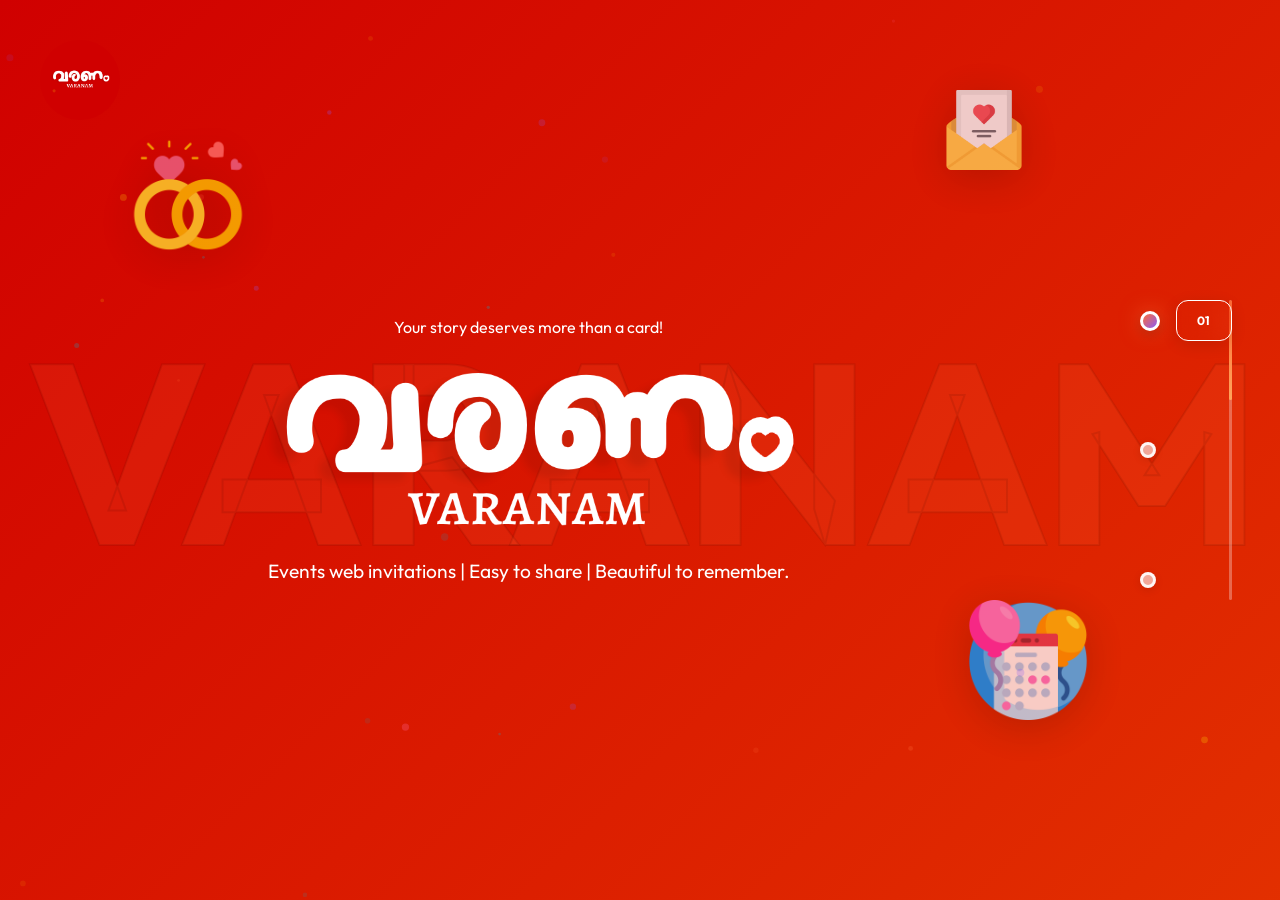
<file: index.html>
<!DOCTYPE html>
<html lang="en">

<head>
    <meta charset="UTF-8">
    <meta name="viewport" content="width=device-width, initial-scale=1.0">
    <title>varanam</title>
    <meta name="description"
        content="Create beautiful wedding and event web invitations. Easy setup, customizable designs, and shareable online invitations.">
    <link rel="preconnect" href="https://fonts.googleapis.com">
    <link rel="preconnect" href="https://fonts.gstatic.com" crossorigin>
    <link href="https://fonts.googleapis.com/css2?family=Outfit:wght@300;400;500;600;700&display=swap" rel="stylesheet">
    <link rel="stylesheet" href="https://cdnjs.cloudflare.com/ajax/libs/font-awesome/6.5.1/css/all.min.css">
    <link rel="stylesheet" href="style.css">
    <link rel="stylesheet" href="animations.css">
    <link rel="icon" type="image/png" sizes="32x32" href="/images/logo.jpg">
    <link rel="icon" type="image/png" sizes="192x192" href="/images/logo.jpg">
    <link rel="apple-touch-icon" href="/images/logo.jpg">
</head>

<body>
    <!-- Main Slider Container -->
    <main class="slider-container">
        <!-- Slide 1: Orange -->
        <section class="slide active" data-slide="1">
            <div class="slide-content">
                <div class="decorative-elements">
                    <img src="/images/wedding-ring.png" alt="Orange" class="emoji-orange emoji-1">
                    <img src="/images/event.png" alt="Orange" class="emoji-orange emoji-2">
                    <img src="/images/wedding-invitation.png" alt="Leaf" class="emoji-leaf">
                </div>
                <div class="logo"></div>
                <h1 class="slide-title" data-text="Setup">VARANAM</h1>

                <div class="text-content">
                    <!-- <div class="step-number">01</div> -->
                    <p class="step-description" style="font-size: medium;">Your story deserves more than a card!</p>
                    <h2 class="step-title"><img src="/images/logo-text.png" class="logo-text" alt="logo-text"></h2>
                    <p class="step-description">Events web invitations | Easy to share | Beautiful to remember.</p>
                </div>

                <button class="slide-action-btn">
                    <span>Click to Slide</span>
                    <svg width="16" height="16" viewBox="0 0 24 24" fill="none" stroke="currentColor" stroke-width="2">
                        <path d="M5 12h14M12 5l7 7-7 7" />
                    </svg>
                </button>
            </div>
        </section>

        <!-- Slide 2: Lemon -->
        <section class="slide" data-slide="2">
            <div class="slide-content">
                <div class="decorative-elements">
                    <img src="/images/bubble.png" alt="Lemon" class="emoji-lemon emoji-1">
                    <img src="/images/bubble.png" alt="Lemon" class="emoji-lemon emoji-2">
                    <img src="/images/bubble.png" alt="Leaf" class="emoji-leaf">
                </div>
                <div class="logo"></div>
                <h1 class="slide-title" data-text="Configure">SERVICES</h1>

                <div class="text-content">
                    <!-- <div class="step-number">02</div> -->
                    <h2 class="step-title">Services & Features</h2>
                    <p class="step-description">Wedding Web Invitations | Celebration Web Invitations | Traditional &
                        Religious Web Invitations | Formal Web Invitations | Corporate Web Invitations</p>

                    <div class="smart-features">
                        <!-- <h2 class="features-title">Smart Features</h2> -->

                        <div class="features-grid">
                            <div class="feature-card">
                                <div class="feature-head">
                                    <h3>Google Maps Integration</h3>
                                </div>
                            </div>

                            <div class="feature-card">
                                <div class="feature-head">
                                    <h3>Event Schedule</h3>
                                </div>
                            </div>

                            <div class="feature-card">
                                <div class="feature-head">
                                    <h3>Countdown Timer</h3>
                                </div>
                            </div>

                            <div class="feature-card">
                                <div class="feature-head">
                                    <h3>Photo Gallery & Story</h3>
                                </div>
                            </div>
                        </div>
                    </div>

                </div>

                <button class="slide-action-btn">
                    <span>Click to Slide</span>
                    <svg width="16" height="16" viewBox="0 0 24 24" fill="none" stroke="currentColor" stroke-width="2">
                        <path d="M5 12h14M12 5l7 7-7 7" />
                    </svg>
                </button>
            </div>
        </section>

        <!-- Slide 3: Grape -->
        <section class="slide" data-slide="3">
            <div class="slide-content">
                <div class="decorative-elements">
                    <!-- <img src="https://raw.githubusercontent.com/twitter/twemoji/master/assets/svg/1f347.svg" alt="Grape"
                        class="emoji-grape emoji-1">
                    <img src="https://raw.githubusercontent.com/twitter/twemoji/master/assets/svg/1f347.svg" alt="Grape"
                        class="emoji-grape emoji-2">
                    <img src="https://raw.githubusercontent.com/twitter/twemoji/master/assets/svg/1f343.svg" alt="Leaf"
                        class="emoji-leaf"> -->
                </div>
                <div class="logo"></div>
                <h1 class="slide-title" data-text="Complete">CONTACT</h1>

                <div class="text-content">
                    <!-- <div class="step-number">03</div> -->
                    <h2 class="step-title">CONTACT</h2>

                    <section class="contact-section">
                        <div class="contact-icons">
                            <a href="tel:+918089821367" class="contact-icon" aria-label="Call">
                                <i class="fa-solid fa-phone"></i>
                            </a>

                            <a href="mailto:varanam.invite@gmail.com" class="contact-icon" aria-label="Email">
                                <i class="fa-solid fa-envelope"></i>
                            </a>

                            <a href="https://www.instagram.com/varanam.invite/" target="_blank" class="contact-icon"
                                aria-label="Instagram">
                                <i class="fa-brands fa-instagram"></i>
                            </a>

                            <a href="https://facebook.com/varanam.invite/" target="_blank" class="contact-icon"
                                aria-label="Facebook">
                                <i class="fa-brands fa-facebook-f"></i>
                            </a>

                            <a href="https://wa.me/918089821367" target="_blank" class="contact-icon"
                                aria-label="WhatsApp">
                                <i class="fa-brands fa-whatsapp"></i>
                            </a>
                        </div>
                    </section>




                </div>

                <button class="slide-action-btn">
                    <span>Click to Slide</span>
                    <svg width="16" height="16" viewBox="0 0 24 24" fill="none" stroke="currentColor" stroke-width="2">
                        <path d="M5 12h14M12 5l7 7-7 7" />
                    </svg>
                </button>
            </div>
        </section>

        <!-- Timeline Navigation -->
        <div class="timeline-nav">
            <div class="timeline-track">
                <div class="timeline-progress"></div>
            </div>
            <div class="timeline-items">
                <div class="timeline-item active" data-slide="0">
                    <div class="timeline-dot"></div>
                    <div class="timeline-label">
                        <span class="timeline-number">01</span>
                        <!-- <span class="timeline-title">Setup</span> -->
                    </div>
                </div>
                <div class="timeline-item" data-slide="1">
                    <div class="timeline-dot"></div>
                    <div class="timeline-label">
                        <span class="timeline-number">02</span>
                        <!-- <span class="timeline-title">Configure</span> -->
                    </div>
                </div>
                <div class="timeline-item" data-slide="2">
                    <div class="timeline-dot"></div>
                    <div class="timeline-label">
                        <span class="timeline-number">03</span>
                        <!-- <span class="timeline-title">Complete</span> -->
                    </div>
                </div>
            </div>
        </div>

        <!--Arrow navigation-->

        <!-- Mobile Arrow Navigation -->
        <div class="mobile-nav">
            <button class="nav-btn prev">
                <i class="fa-solid fa-arrow-left"></i>
            </button>
            <button class="nav-btn next">
                <i class="fa-solid fa-arrow-right"></i>
            </button>
        </div>



    </main>

    <script src="main.js"></script>
</body>

</html>
</file>
<file: style.css>
/* ===== CSS RESET & BASE ===== */
* {
    margin: 0;
    padding: 0;
    box-sizing: border-box;
}

html {
    overflow: hidden;
    height: 100vh;
}

:root {
    /* Enhanced Color Palette - Vibrant & Modern */
    --bg-cream: #F5EFE6;
    --bg-light: #FAF6F0;
    --text-dark: #2C2416;
    --text-medium: #5C5346;
    --text-light: #8C8376;

    /* Product Colors - Enhanced Vibrancy */
    --orange-primary: #FF6B35;
    --orange-light: #FF8C42;
    --orange-dark: #FF4500;
    --orange-bg: rgba(255, 107, 53, 0.15);
    --orange-glow: rgba(255, 107, 53, 0.4);

    --lemon-primary: #FFD700;
    --lemon-light: #FFEB3B;
    --lemon-dark: #FFC107;
    --lemon-bg: rgba(255, 215, 0, 0.15);
    --lemon-glow: rgba(255, 215, 0, 0.4);

    --grape-primary: #8B5CF6;
    --grape-light: #A78BFA;
    --grape-dark: #7C3AED;
    --grape-bg: rgba(139, 92, 246, 0.15);
    --grape-glow: rgba(139, 92, 246, 0.4);

    /* Accent Colors */
    --accent-pink: #FF6B9D;
    --accent-cyan: #06B6D4;
    --accent-emerald: #10B981;

    /* UI Elements */
    --white: #FFFFFF;
    --shadow-sm: 0 2px 8px rgba(0, 0, 0, 0.06);
    --shadow-md: 0 4px 16px rgba(0, 0, 0, 0.08);
    --shadow-lg: 0 8px 32px rgba(0, 0, 0, 0.12);
    --shadow-color: 0 10px 40px rgba(0, 0, 0, 0.15);
    --shadow-glow: 0 0 30px;

    /* Typography */
    --font-primary: 'Outfit', -apple-system, BlinkMacSystemFont, 'Segoe UI', sans-serif;

    /* Spacing */
    --spacing-xs: 0.5rem;
    --spacing-sm: 1rem;
    --spacing-md: 1.5rem;
    --spacing-lg: 2rem;
    --spacing-xl: 3rem;

    /* Transitions */
    --transition-fast: 0.2s cubic-bezier(0.4, 0, 0.2, 1);
    --transition-base: 0.3s cubic-bezier(0.4, 0, 0.2, 1);
    --transition-slow: 0.5s cubic-bezier(0.4, 0, 0.2, 1);
    --transition-bounce: 0.6s cubic-bezier(0.68, -0.55, 0.265, 1.55);
    --transition-elastic: 0.8s cubic-bezier(0.68, -0.55, 0.265, 1.55);
}

body {
    font-family: var(--font-primary);
    background: linear-gradient(135deg, #F5EFE6 0%, #FAF6F0 50%, #FFE8D6 100%);
    background-size: 200% 200%;
    animation: gradientShift 15s ease infinite;
    color: var(--text-dark);
    overflow: hidden;
    height: 100vh;
}

@keyframes gradientShift {

    0%,
    100% {
        background-position: 0% 50%;
    }

    50% {
        background-position: 100% 50%;
    }
}


/* ===== SLIDER CONTAINER ===== */
.slider-container {
    height: 100vh;
    position: relative;
    overflow: hidden;
}

/* ===== SLIDES ===== */
.slide {
    position: absolute;
    top: 0;
    left: 0;
    width: 100%;
    height: 100%;
    opacity: 0;
    visibility: hidden;
    transition: opacity var(--transition-slow), visibility var(--transition-slow);
    display: flex;
    align-items: center;
    justify-content: center;
}

.slide.active {
    opacity: 1;
    visibility: visible;
}

.slide[data-slide="1"] {
    background: linear-gradient(135deg, #D00000 0%, #E63900 30%, #ff3300 60%, #ff2600 100%);
    background-size: 400% 400%;
    animation: slideGradient 12s ease infinite;
}

.slide[data-slide="2"] {
    background: linear-gradient(135deg, #ffd000 0%, #fdc91e 30%, #ffcb22 60%, #ffd000 100%);
    background-size: 400% 400%;
    animation: slideGradient 12s ease infinite;
}

.slide[data-slide="3"] {
    background: linear-gradient(135deg, #9b003b 0%, #af0066 30%, #be0075 60%, #da00aa 100%);
    background-size: 400% 400%;
    animation: slideGradient 12s ease infinite;
}

@keyframes slideGradient {

    0%,
    100% {
        background-position: 0% 50%;
    }

    50% {
        background-position: 100% 50%;
    }
}

.slide-content {
    position: relative;
    width: 100%;
    height: 100%;
    display: flex;
    align-items: center;
    justify-content: center;
}

/* ===== DECORATIVE ELEMENTS ===== */
.decorative-elements {
    position: absolute;
    width: 100%;
    height: 100%;
    pointer-events: none;
}

.emoji-orange,
.emoji-lemon,
.emoji-grape,
.emoji-leaf {
    position: absolute;
    width: 120px;
    height: 120px;
    opacity: 0.8;
    filter: drop-shadow(0 8px 20px rgba(0, 0, 0, 0.2));
    transition: all var(--transition-base);
}

.emoji-orange:hover,
.emoji-lemon:hover,
.emoji-grape:hover {
    transform: scale(1.2) rotate(15deg);
    opacity: 1;
}

.emoji-1 {
    top: 15%;
    left: 10%;
    animation: floatBounce 6s ease-in-out infinite;
}

.emoji-2 {
    bottom: 20%;
    right: 15%;
    animation: floatBounce 8s ease-in-out infinite 1s;
}

.emoji-leaf {
    top: 10%;
    right: 20%;
    width: 80px;
    height: 80px;
    animation: rotateFloat 10s linear infinite;
}

@keyframes floatBounce {

    0%,
    100% {
        transform: translateY(0) rotate(0deg) scale(1);
    }

    25% {
        transform: translateY(-30px) rotate(5deg) scale(1.05);
    }

    50% {
        transform: translateY(-20px) rotate(-5deg) scale(1.1);
    }

    75% {
        transform: translateY(-35px) rotate(3deg) scale(1.05);
    }
}

@keyframes rotateFloat {
    0% {
        transform: rotate(0deg) translateY(0);
    }

    50% {
        transform: rotate(180deg) translateY(-15px);
    }

    100% {
        transform: rotate(360deg) translateY(0);
    }
}

/* ===== SLIDE TITLE ===== */
.slide-title {
    position: absolute;
    top: 50%;
    left: 50%;
    transform: translate(-50%, -50%);
    font-size: clamp(8rem, 20vw, 16rem);
    font-weight: 700;
    color: transparent;
    -webkit-text-stroke: 2px rgba(0, 0, 0, 0.08);
    letter-spacing: -0.03em;
    user-select: none;
    pointer-events: none;
    z-index: 1;
}

.slide[data-slide="1"] .slide-title {
    color: var(--orange-bg);
}

.slide[data-slide="2"] .slide-title {
    color: var(--lemon-bg);
}

.slide[data-slide="3"] .slide-title {
    color: var(--grape-bg);
}

/* ===== TEXT CONTENT ===== */
.text-content {
    position: relative;
    z-index: 10;
    text-align: center;
    animation: textEntrance 1s var(--transition-bounce);
    display: flex;
    flex-direction: column;
    align-items: center;
    gap: var(--spacing-lg);
    padding: var(--spacing-xl);
}

@keyframes textEntrance {
    0% {
        transform: translateY(50px);
        opacity: 0;
    }

    100% {
        transform: translateY(0);
        opacity: 1;
    }
}

.step-number {
    font-size: clamp(6rem, 15vw, 10rem);
    font-weight: 800;
    background: linear-gradient(135deg, var(--orange-primary), var(--grape-primary));
    -webkit-background-clip: text;
    -webkit-text-fill-color: transparent;
    background-clip: text;
    letter-spacing: -0.05em;
    line-height: 1;
    animation: numberPulse 2s ease-in-out infinite;
    filter: drop-shadow(0 4px 20px rgba(0, 0, 0, 0.1));
}

@keyframes numberPulse {

    0%,
    100% {
        transform: scale(1);
    }

    50% {
        transform: scale(1.05);
    }
}

.slide[data-slide="1"] .step-number {
    background: linear-gradient(135deg, var(--orange-primary), var(--orange-light));
    -webkit-background-clip: text;
    -webkit-text-fill-color: transparent;
    background-clip: text;
}

.slide[data-slide="2"] .step-number {
    background: linear-gradient(135deg, var(--lemon-dark), var(--lemon-primary));
    -webkit-background-clip: text;
    -webkit-text-fill-color: transparent;
    background-clip: text;
}

.slide[data-slide="3"] .step-number {
    background: linear-gradient(135deg, var(--grape-primary), var(--grape-light));
    -webkit-background-clip: text;
    -webkit-text-fill-color: transparent;
    background-clip: text;
}

.step-title {
    font-size: clamp(3.5rem, 6vw, 4rem);
    font-weight: 700;
    color: white;
    letter-spacing: -0.03em;
    margin: 0;
    animation: titleSlideIn 0.8s var(--transition-base) 0.2s both;
}


.logo-text {
    width: clamp(540px, 95vw, 720px);
    height: auto;
    max-width: 90vw;
    display: block;
}

@media (max-width: 768px) {
    .logo-text {
        width: clamp(120px, 60vw, 260px);
    }
}

@media (max-width: 480px) {
    .logo-text {
        width: clamp(250px, 90vw, 380px);
    }
}

@media (max-width: 360px) {
    .logo-text {
        width: clamp(100px, 75vw, 200px);
    }
}


@keyframes titleSlideIn {
    0% {
        transform: translateX(-30px);
        opacity: 0;
    }

    100% {
        transform: translateX(0);
        opacity: 1;
    }
}

.step-description {
    font-size: clamp(1.0rem, 1.5vw, 1.5rem);
    color: rgb(255, 255, 255);
    max-width: 600px;
    line-height: 1.0;
    margin: 0;
    animation: descriptionFadeIn 0.8s var(--transition-base) 0.4s both;
}

@keyframes descriptionFadeIn {
    0% {
        opacity: 0;
    }

    100% {
        opacity: 1;
    }
}

/* ===== SLIDE ACTION BUTTON ===== */
.slide-action-btn {
    position: absolute;
    bottom: 15%;
    left: 50%;
    transform: translateX(-50%);
    background: linear-gradient(135deg, rgba(255, 107, 53, 0.3), rgba(139, 92, 246, 0.3));
    background-size: 200% 200%;
    animation: buttonGradient 3s ease infinite;
    backdrop-filter: blur(10px);
    border: 2px solid rgba(255, 255, 255, 0.5);
    padding: var(--spacing-md) var(--spacing-xl);
    border-radius: 50px;
    font-family: var(--font-primary);
    font-size: 1rem;
    font-weight: 600;
    color: var(--text-dark);
    cursor: pointer;
    display: flex;
    align-items: center;
    gap: var(--spacing-sm);
    transition: all var(--transition-base);
    box-shadow: 0 4px 15px rgba(0, 0, 0, 0.1);
    z-index: 20;
    position: relative;
    overflow: hidden;
}

@keyframes buttonGradient {

    0%,
    100% {
        background-position: 0% 50%;
    }

    50% {
        background-position: 100% 50%;
    }
}

.slide-action-btn::before {
    content: '';
    position: absolute;
    inset: 0;
    background: linear-gradient(135deg, transparent, rgba(255, 255, 255, 0.3), transparent);
    transform: translateX(-100%);
    transition: transform 0.6s;
}

.slide-action-btn:hover::before {
    transform: translateX(100%);
}

.slide-action-btn:hover {
    transform: translateX(-50%) scale(1.1);
    background: linear-gradient(135deg, rgba(255, 107, 53, 0.5), rgba(139, 92, 246, 0.5));
    box-shadow: 0 6px 20px rgba(0, 0, 0, 0.15);
}

.slide-action-btn:active {
    transform: translateX(-50%) scale(1.05);
}

.slide-action-btn svg {
    transition: transform var(--transition-base);
}

.slide-action-btn:hover svg {
    transform: translateX(6px) scale(1.2);
}

/* ===== TIMELINE NAVIGATION ===== */
.timeline-nav {
    position: fixed;
    right: 3rem;
    top: 50%;
    transform: translateY(-50%);
    z-index: 100;
    display: flex;
    align-items: center;
    gap: 1.5rem;
}

.timeline-track {
    position: relative;
    width: 3px;
    height: 300px;
    background: rgba(255, 255, 255, 0.3);
    backdrop-filter: blur(10px);
    border-radius: 10px;
    overflow: hidden;
}

.timeline-progress {
    position: absolute;
    top: 0;
    left: 0;
    width: 100%;
    height: 33.33%;
    background: linear-gradient(180deg, var(--orange-primary), var(--grape-primary));
    border-radius: 10px;
    transition: all 0.6s cubic-bezier(0.4, 0, 0.2, 1);
    box-shadow: 0 0 20px rgba(255, 107, 53, 0.5);
}

.timeline-items {
    position: absolute;
    right: 0;
    top: 0;
    height: 100%;
    display: flex;
    flex-direction: column;
    justify-content: space-between;
}

.timeline-item {
    position: relative;
    display: flex;
    align-items: center;
    gap: 1rem;
    cursor: pointer;
    transition: all var(--transition-base);
}

.timeline-dot {
    width: 16px;
    height: 16px;
    border-radius: 50%;
    background: rgba(255, 255, 255, 0.6);
    border: 3px solid rgba(255, 255, 255, 0.9);
    backdrop-filter: blur(10px);
    transition: all var(--transition-base);
    box-shadow: 0 2px 8px rgba(0, 0, 0, 0.1);
    position: relative;
    z-index: 2;
}

.timeline-item.active .timeline-dot {
    width: 20px;
    height: 20px;
    background: linear-gradient(135deg, var(--orange-primary), var(--grape-primary));
    border-color: white;
    box-shadow: 0 0 20px rgba(255, 107, 53, 0.6), 0 4px 12px rgba(0, 0, 0, 0.2);
    animation: dotPulse 2s ease-in-out infinite;
}

@keyframes dotPulse {

    0%,
    100% {
        transform: scale(1);
    }

    50% {
        transform: scale(1.15);
    }
}

.timeline-label {
    display: flex;
    flex-direction: column;
    align-items: flex-start;
    background: transparent;
    backdrop-filter: blur(15px);
    padding: 0.75rem 1.25rem;
    border-radius: 12px;
    opacity: 0;
    transform: translateX(10px);
    transition: all var(--transition-base);
    pointer-events: none;
    box-shadow: 0 4px 16px rgba(0, 0, 0, 0.1);
    border: 1px solid rgba(255, 255, 255);
    min-width: 5px;
}

.timeline-item:hover .timeline-label,
.timeline-item.active .timeline-label {
    opacity: 1;
    transform: translateX(0);
    pointer-events: auto;
}

.timeline-item:hover .timeline-dot {
    transform: scale(1.2);
    background: linear-gradient(135deg, var(--orange-light), var(--grape-light));
    box-shadow: 0 0 15px rgba(255, 107, 53, 0.5);
}

.timeline-number {
    font-size: 0.75rem;
    font-weight: 700;
    color: var(--text-medium);
    letter-spacing: 0.05em;
}

.timeline-item.active .timeline-number {
    background: white;
    -webkit-background-clip: text;
    -webkit-text-fill-color: transparent;
    background-clip: text;
}

.timeline-title {
    font-size: 1rem;
    font-weight: 600;
    color: var(--text-dark);
    margin-top: 0.25rem;
}


/* Tablet Responsiveness */
@media (max-width: 1024px) {
    .slide-title {
        font-size: clamp(6rem, 18vw, 12rem);
    }

    .step-number {
        font-size: clamp(5rem, 14vw, 9rem);
    }

    .step-title {
        font-size: clamp(2.2rem, 5.5vw, 3.5rem);
    }

    .step-description {
        font-size: clamp(1.05rem, 2.3vw, 1.4rem);
        max-width: 500px;
    }

    .emoji-orange,
    .emoji-lemon,
    .emoji-grape {
        width: 100px;
        height: 100px;
    }

    .emoji-leaf {
        width: 70px;
        height: 70px;
    }
}

/* Mobile Responsiveness */
@media (max-width: 768px) {
    body {
        overflow-x: hidden;
    }

    .slider-container {
        width: 100%;
        overflow: hidden;
    }

    .slide-title {
        font-size: clamp(4rem, 15vw, 8rem);
        -webkit-text-stroke: 1.5px rgba(0, 0, 0, 0.08);
    }

    .text-content {
        padding: var(--spacing-md);
        gap: var(--spacing-md);
    }

    .step-number {
        font-size: clamp(4rem, 12vw, 7rem);
    }

    .step-title {
        font-size: clamp(2rem, 5vw, 3rem);
    }

    .step-description {
        font-size: clamp(1rem, 2.2vw, 1.2rem);
        max-width: 90%;
        padding: 0 var(--spacing-sm);
    }

    .emoji-orange,
    .emoji-lemon,
    .emoji-grape {
        width: 80px;
        height: 80px;
    }

    .emoji-leaf {
        width: 60px;
        height: 60px;
    }

    .emoji-1 {
        top: 10%;
        left: 5%;
    }

    .emoji-2 {
        bottom: 15%;
        right: 5%;
    }

    .emoji-leaf {
        top: 8%;
        right: 10%;
    }

    .slide-nav {
        bottom: var(--spacing-md);
        left: 50%;
        transform: translateX(-50%);
        padding: var(--spacing-xs) var(--spacing-md);
        right: auto;
    }

    .slide-action-btn {
        bottom: 15%;
        padding: var(--spacing-sm) var(--spacing-lg);
        font-size: 0.9rem;
    }
}

/* Small Mobile Responsiveness */
@media (max-width: 480px) {
    .text-content {
        padding: var(--spacing-sm);
        gap: var(--spacing-sm);
    }

    .step-number {
        font-size: clamp(3rem, 11vw, 5.5rem);
    }

    .step-title {
        font-size: clamp(1.5rem, 4.5vw, 2.5rem);
    }

    .step-description {
        font-size: clamp(0.9rem, 2vw, 1.1rem);
        max-width: 95%;
        line-height: 1.5;
    }

    .slide-action-btn {
        font-size: 0.85rem;
        padding: 0.75rem 1.5rem;
        bottom: 12%;
    }

    .emoji-orange,
    .emoji-lemon,
    .emoji-grape {
        width: 65px;
        height: 65px;
    }

    .emoji-leaf {
        width: 45px;
        height: 45px;
    }

    .emoji-1 {
        top: 8%;
        left: 3%;
    }

    .emoji-2 {
        bottom: 12%;
        right: 3%;
    }

    .slide-title {
        font-size: clamp(3rem, 13vw, 6rem);
        -webkit-text-stroke: 1px rgba(0, 0, 0, 0.08);
    }

    .slide-nav {
        bottom: var(--spacing-sm);
        padding: 0.4rem 0.8rem;
        gap: 0.6rem;
    }

    .nav-arrow {
        padding: 0.3rem;
    }

    .nav-arrow svg {
        width: 20px;
        height: 20px;
    }

    .slide-counter {
        font-size: 0.85rem;
        min-width: 50px;
    }
}

/* Extra Small Devices */
@media (max-width: 360px) {
    .step-number {
        font-size: clamp(2.5rem, 10vw, 4.5rem);
    }

    .step-title {
        font-size: clamp(1.3rem, 4vw, 2rem);
    }

    .step-description {
        font-size: clamp(0.85rem, 1.8vw, 1rem);
    }

    .slide-action-btn {
        padding: 0.6rem 1.2rem;
        font-size: 0.8rem;
        bottom: 10%;
    }

    .slide-title {
        font-size: clamp(2.5rem, 12vw, 5rem);
    }

    .emoji-orange,
    .emoji-lemon,
    .emoji-grape {
        width: 55px;
        height: 55px;
    }

    .emoji-leaf {
        width: 40px;
        height: 40px;
    }
}

/* Landscape Mobile Devices */
@media (max-width: 896px) and (orientation: landscape) {
    .step-number {
        font-size: clamp(3rem, 8vw, 5rem);
    }

    .step-title {
        font-size: clamp(1.5rem, 3vw, 2.5rem);
    }

    .step-description {
        font-size: clamp(0.9rem, 1.5vw, 1.1rem);
    }

    .slide-action-btn {
        bottom: 8%;
        padding: 0.6rem 1.2rem;
        font-size: 0.85rem;
    }

    .slide-nav {
        bottom: 0.5rem;
        padding: 0.4rem 0.8rem;
    }

    .text-content {
        gap: 0.8rem;
        padding: 0.5rem;
    }

    .emoji-orange,
    .emoji-lemon,
    .emoji-grape {
        width: 60px;
        height: 60px;
    }

    .emoji-leaf {
        width: 45px;
        height: 45px;
    }
}



/* LOGO */

.logo {
    width: 80px;
    height: 80px;
    border-radius: 50%;
    background-image: url("images/logo.jpg");
    background-size: cover;
    background-position: center;
    background-repeat: no-repeat;
    position: absolute;
    top: 40px;
    left: 40px;
}

@media (max-width: 480px) {
    .logo {
        width: 64px;
        height: 64px;
    }
}



/* features card */


.feature-head {
    display: flex;
    flex-direction: row;
    align-items: center;
    justify-content: center;
    gap: 0.6rem;

    padding: 0.6rem 1.1rem;
    margin: 0 auto 0.8rem;

    border-radius: 999px;
    background: rgba(255, 255, 255, 0.5);
    backdrop-filter: blur(10px);
    -webkit-backdrop-filter: blur(10px);

    /* width: fit-content;*/
    box-shadow: 0 6px 18px rgba(0, 0, 0, 0.08);
}


.feature-head .feature-icon {
    font-size: 1.4rem;
    line-height: 1;
}

.feature-head h3 {
    font-size: 0.95rem;
    font-weight: 600;
    margin: 0;
    white-space: nowrap;
    color: var(--text-dark);
}



/* Contact section */

.contact-section {

    display: flex;
    justify-content: center;
}


.contact-icons {
    display: flex;
    align-items: center;
    justify-content: center;
    gap: clamp(0.8rem, 3vw, 1.4rem);
}


.contact-icon {
    width: clamp(46px, 8vw, 60px);
    height: clamp(46px, 8vw, 60px);

    display: flex;
    align-items: center;
    justify-content: center;

    border-radius: 50%;
    background: #ffffff;
    opacity: 0.9;
    color: #333;

    font-size: clamp(1.2rem, 3.5vw, 1.6rem);
    text-decoration: none;

    box-shadow: 0 6px 16px rgba(0, 0, 0, 0.12);
    transition: transform 0.25s ease, box-shadow 0.25s ease;
}


@media (hover: hover) {
    .contact-icon:hover {
        transform: translateY(-4px);
        box-shadow: 0 10px 22px rgba(0, 0, 0, 0.18);
    }
}


.contact-icon:hover .fa-phone {
    color: #2E7D32;
}

.contact-icon:hover .fa-envelope {
    color: #1565C0;
}

.contact-icon:hover .fa-instagram {
    color: #C13584;
}

.contact-icon:hover .fa-facebook-f {
    color: #1877F2;
}

.contact-icon:hover .fa-whatsapp {
    color: #25D366;
}


/* arrow navigation */

/* =======================
   MOBILE VIEW ADJUSTMENTS
======================= */
@media (max-width: 768px) {

    /* Hide timeline navigation */
    .timeline-nav {
        display: none;
    }

    /* Center slide content */
    .slide {
        display: flex;
        align-items: center;
        justify-content: center;
        padding: 20px;
    }

    .slide-content {
        text-align: center;
        align-items: center;
        justify-content: center;
    }

    .text-content {
        align-items: center;
        justify-content: center;
        text-align: center;
    }

    /* Hide slide button (optional) */
    .slide-action-btn {
        display: none;
    }

    /* Mobile Arrow Navigation */
    .mobile-nav {
        position: fixed;
        bottom: 20px;
        left: 0;
        width: 100%;
        display: flex;
        justify-content: space-between;
        padding: 0 30px;
        z-index: 100;
    }

    .nav-btn {
        width: 50px;
        height: 50px;
        border-radius: 50%;
        border: none;
        background: rgba(0, 0, 0, 0.5);
        color: #fff;
        font-size: 18px;
        cursor: pointer;
        display: flex;
        align-items: center;
        justify-content: center;
    }

    .nav-btn:active {
        transform: scale(0.95);
    }
}
</file>
<file: animations.css>
/* ===== ADDITIONAL ANIMATIONS ===== */

/* Shake Animation for Product Can */
@keyframes shake {

    0%,
    100% {
        transform: translateX(0) rotate(0deg);
    }

    10%,
    30%,
    50%,
    70%,
    90% {
        transform: translateX(-5px) rotate(-2deg);
    }

    20%,
    40%,
    60%,
    80% {
        transform: translateX(5px) rotate(2deg);
    }
}

/* Glow Pulse Animation */
@keyframes glowPulse {

    0%,
    100% {
        box-shadow: 0 0 20px rgba(255, 107, 53, 0.4);
    }

    50% {
        box-shadow: 0 0 40px rgba(255, 107, 53, 0.8), 0 0 60px rgba(139, 92, 246, 0.6);
    }
}

/* Bounce In Animation */
@keyframes bounceIn {
    0% {
        transform: scale(0.3);
        opacity: 0;
    }

    50% {
        transform: scale(1.05);
    }

    70% {
        transform: scale(0.9);
    }

    100% {
        transform: scale(1);
        opacity: 1;
    }
}

/* Rainbow Border Animation */
@keyframes rainbowBorder {
    0% {
        border-color: #FF6B35;
    }

    33% {
        border-color: #FFD700;
    }

    66% {
        border-color: #8B5CF6;
    }

    100% {
        border-color: #FF6B35;
    }
}

/* Floating Up Animation */
@keyframes floatUp {
    0% {
        transform: translateY(0);
        opacity: 1;
    }

    100% {
        transform: translateY(-100px);
        opacity: 0;
    }
}

/* Ripple Effect */
@keyframes ripple {
    0% {
        transform: scale(0);
        opacity: 1;
    }

    100% {
        transform: scale(4);
        opacity: 0;
    }
}

/* Sparkle Animation */
@keyframes sparkle {

    0%,
    100% {
        opacity: 0;
        transform: scale(0);
    }

    50% {
        opacity: 1;
        transform: scale(1);
    }
}

/* Color Shift Animation */
@keyframes colorShift {
    0% {
        filter: hue-rotate(0deg);
    }

    100% {
        filter: hue-rotate(360deg);
    }
}

/* Wiggle Animation */
@keyframes wiggle {

    0%,
    100% {
        transform: rotate(0deg);
    }

    25% {
        transform: rotate(5deg);
    }

    75% {
        transform: rotate(-5deg);
    }
}

/* Zoom In Out Animation */
@keyframes zoomInOut {

    0%,
    100% {
        transform: scale(1);
    }

    50% {
        transform: scale(1.1);
    }
}
</file>
